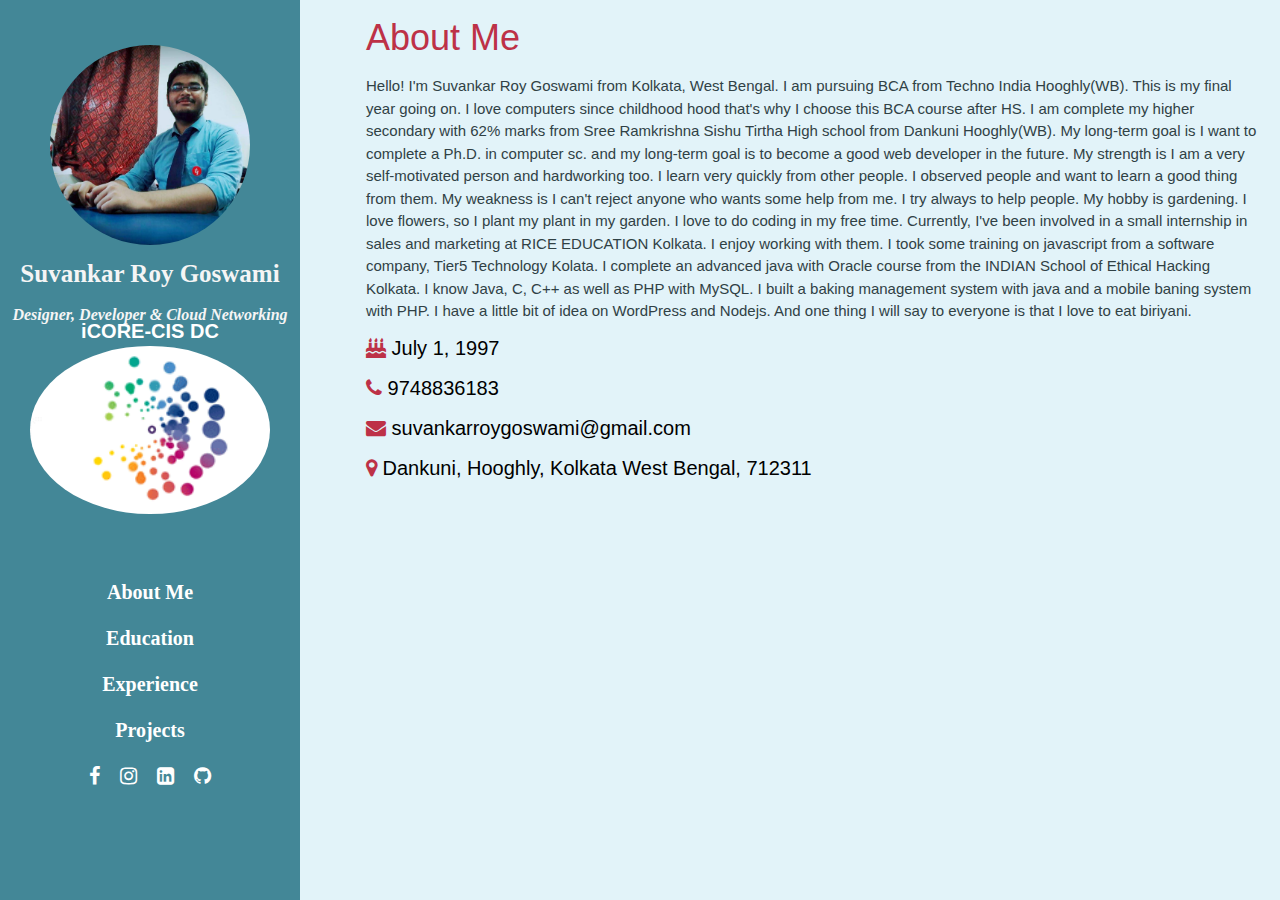
<file: index.html>
<!DOCTYPE html>
<html>
    <head>
        <title>My Resume</title>
        <link rel="stylesheet" href="style.css">
        <script src="https://code.jquery.com/jquery-3.6.0.js"></script>
        <script src="https://ajax.googleapis.com/ajax/libs/jquery/3.5.1/jquery.min.js"></script>
        <script src="script.js"></script>
        <meta name="viewport" content="width=device-width, initial-scale=1">
        <meta name="viewport" content="width=device-width, initial-scale=1">
        <link rel="stylesheet" href="https://www.w3schools.com/w3css/4/w3.css">
        <link rel="stylesheet" href="https://cdnjs.cloudflare.com/ajax/libs/font-awesome/4.7.0/css/font-awesome.min.css">
        
    </head>
    <body>
        <div>
            <div class="sidebar">

                <!--Nav bar left-->
                <img src="su.jpg">
                <h1 class="name" style="font-size: 25px; font-family: 'Allison', cursive;">Suvankar Roy Goswami</h1>
                <h6 class="name1" style="font-family: 'Allison', cursive;"><i>Designer, Developer & Cloud Networking</i></h6>
                <h6>
                    <br>
                    <b><font style="font-size: 20px;color : white;">iCORE-CIS DC</font></b>
                    <img src="image\image001.gif" style="width : 80%; height: 80%;">
                </h6>
                <a href="#" id="aboutme">About Me</a>
                <a href="#" id="education">Education</a>
                <a href="#" id="expe">Experience</a>
                <a href="#" id="project">Projects</a>

                <!--social media icons-->
                <ul class="social">
                    <li><a href="https://www.facebook.com/suvankar.roygoswami.14"><i class="fa fa-facebook"></i></a></li>
                    <li><a href="https://www.instagram.com/roygoswamisuvankar/"><i class="fa fa-instagram"></i></a></li>
                    <li><a href="https://www.linkedin.com/in/suvankar-roy-goswami-ba29791a9/"><i class="fa fa-linkedin-square"></i></a></li>
                    <li><a href="https://github.com/roygoswamisuvankar"><i class="fa fa-github"></i></a></li>
                </ul>

            </div>
            <!--Content body -->
            <div class="content">
               <div class="conten1">
                   <h1 style="color: #BD3147;">About Me </h1>
                   <label style="color: #304145;">
                    Hello! I'm Suvankar Roy Goswami from Kolkata, West Bengal. I am pursuing BCA from Techno India Hooghly(WB). This is my final year going on. I love computers since childhood hood that's why I choose this BCA course after HS. I am complete my higher secondary with 62% marks from Sree Ramkrishna Sishu Tirtha High school from Dankuni Hooghly(WB). My long-term goal is I want to complete a Ph.D. in computer sc. and my long-term goal is to become a good web developer in the future. My strength is I am a very self-motivated person and hardworking too. I learn very quickly from other people. I observed people and want to learn a good thing from them. My weakness is I can't reject anyone who wants some help from me. I try always to help people. My hobby is gardening. I love flowers, so I plant my plant in my garden. I love to do coding in my free time. Currently, I've been involved in a small internship in sales and marketing at RICE EDUCATION Kolkata. I enjoy working with them. I took some training on javascript from a software company, Tier5 Technology Kolata. I complete an advanced java with Oracle course from the INDIAN School of Ethical Hacking Kolkata. I know Java, C, C++ as well as PHP with MySQL. I built a baking management system with java and a mobile baning system with PHP. I have a little bit of idea on WordPress and Nodejs. And one thing I will say to everyone is that I love to eat biriyani.
                   </label>
                   <h4><i class="fa fa-birthday-cake" style="color: #BD3147;"></i> July 1, 1997</h4>
                   <h4><i class="fa fa-phone" style="color: #BD3147;"></i> 9748836183</h4>
                   <h4><i class="fa fa-envelope" style="color: #BD3147;"></i> suvankarroygoswami@gmail.com</h4>
                   <h4><i class="fa fa-map-marker" style="color: #BD3147;"></i> Dankuni, Hooghly, Kolkata West Bengal, 712311</h4>
               </div>
               <div class="conten2">
                   <h2 style="color: #BD3147;">Education</h2>
                   <table border="1">
                       <thead>
                           <th>Sl.No.</th>
                           <th>Course</th>
                           <th>Passing Year</th>
                           <th>University/Board</th>
                           <th>Marks(%)</th>
                       </thead>
                       <tbody>
                        <tr>
                            <td>1</td>
                            <td>BCA</td>
                            <td>2022</td>
                            <td>M.A.K.A.U.T(W.B)</td>
                            <td>9.6 CGPA</td>
                        </tr>
                        <tr>
                            <td>2</td>
                            <td>Higher Secondary</td>
                            <td>2016</td>
                            <td>W.B.C.H.S.E</td>
                            <td>62%</td>
                        </tr>
                        <tr>
                            <td>3</td>
                            <td>Secondary</td>
                            <td>2014</td>
                            <td>W.B.B.S.E</td>
                            <td>76%</td>
                        </tr>
                       </tbody>
                   </table>
                   <h2 style="color: #BD3147;">Certifications</h2>
                   <ul>
                       <li>Advance Excel from NICE Education Kolkata (completed)</li>
                       <li>Python with Dijango Frame work From NICE Education Kolkata March 2022 (Completed)</li>
                       <li>Advance java with oracle from INDIAN school of Ethical Hacking Kolkata (Completed)</li>
                       <li>Hardware & Networking from Mother Computer Center (Hooghly) (Completed)</li>
                       <li>MS. Office from Mother computer Center (Hooghly) (Completed)</li>
                   </ul>
                   <h2 style="color: #BD3147;">Skilss</h2>
                   <ul class="skills">
                       <li>Core Java & Advance java ( JSP, Servlet ) | </li>
                       <li>C with datastructure | </li>
                       <li>C++ | </li>
                       <li>Core Python | </li>
                       <li>javascript | </li>
                       <li>Nodejs & ExpressJs | </li>
                       <li>HTML | </li>
                       <li>CSS | </li>
                       <li>Jquery | </li>
                       <li>PHP | </li>
                       <li>MySql | </li>
                   </ul>
               </div>
               <div class="conten3">
                   <h2 style="color: #BD3147;">Experience</h2>
                    <ul>
                        <li>Full time - Work Intregrated Learning Program <b>WIPRO</b> <b>Deptartment:</b> Cloud Infrastructure System as Services, Data Center (May 16, 2022)</li>
                        <li>Intern at Rice Education Kolkata, West Bengal, Sales & Marketing ( March 4, 2021 - Oct 8, 2021)</li>
                        <li>Part Time Intern at Tier5 Technology Kolkata, West Bengal , Javascript Developer ( March 19, 2021 - current)</li>
                        <li>Webdeveloper intern at Learnovate Ecommerce (July 1, 2021 - Aug 1, 2021)</li>
                        <li>Assistant Teacher at Mother Computer Center Dankuni, Hooghly, West Bengal ( 2016 - 2018)</li>
                    </ul>
               </div>
               <div class="conten4">
                   <h2 style="color: #BD3147;">Projects</h2>
                  <table border="1">
                      <thead>
                          <th>Project Name</th>
                          <th>Technology used</th>
                          <th>For Whome/self</th>
                      </thead>
                      <tbody>
                        <tr>
                            <td>Shopping Mall Management System</td>
                            <td style="text-align: justify; padding: 20px;">
                                <ul>
                                    <li>Backend : Python</li>
                                    <li>Frame work : Django</li>
                                    <li>Frontend : HTML5, Jquery, CSS3, javascript</li>
                                    <li>Database : MYSQL</li>
                                    <li>Tools : XAMPP Server & visual studio code</li>
                                    <li>Development Environment : Ubuntu 20.04 (Linux) & windows 11</li>
                                </ul>
                            </td>
                            <td>Major Project BCA 6th Sem Jul,2022
                            </br><a href="https://github.com/roygoswamisuvankar/shopping-mall">Github Link</a>
                            <!--<h6>Show Documentation : <a href="video.html">Click here..</a></h6>-->
                            </td>
                        </tr>
                        <tr>
                            <td>Online Banking System</td>
                            <td style="text-align: justify; padding: 20px;">
                                <ul>
                                    <li>Backend : PHP</li>
                                    <li>Frontend : HTML5, Jquery, CSS3</li>
                                    <li>Database : MYSQL</li>
                                    <li>Tools : XAMPP Server & NetBeans 12.0</li>
                                    <li>Development Environment : Ubuntu 20.04 (Linux)</li>
                                </ul>
                            </td>
                            <td>Minor Project BCA 5th Sem Jan,2022
                            </br><a href="https://github.com/roygoswamisuvankar/OBS_php">Github Link</a>
                            <h6>Show Documentation : <a href="video.html">Click here..</a></h6>
                            </td>
                        </tr>
                          <tr>
                              <td>Bank Management System</td>
                              <td>Java, Jsp, Servlet, Oracle, javascript</td>
                              <td>Final project for Indian School of Ethical Hacking advance java course</td>
                          </tr>
                          <tr>
                              <td>Mobile Baking System</td>
                              <td>Php, mysql, angular, javascript</td>
                              <td>Self</td>
                          </tr>
                          <tr>
                              <td>Login, Registration and CRUD application</td>
                              <td>NodeJs, MySql, Express Js, javascript, angular</td>
                              <td>Self</td>
                          </tr>
                      </tbody>
                  </table>
                  <h3 style="color: #BD3147;">Small Projects</h3>
                  <table border="1">
                      <thead>
                          <th>Project Name</th>
                          <th>Technology Used</th>
                          <th>Description</th>
                          <th>Link</th>
                      </thead>
                      <tbody>
                          <tr>
                              <td>Chrome Extension Building-1</td>
                              <td>manifest version 2, jquery, html5, css3</td>
                              <td>Normal Extension task which is given by Tier5 Technology during intern's training period, I made a simple Calculator chrome extension</td>
                              <td><a href="https://github.com/roygoswamisuvankar/chrome-extension-task1" class="link">github-SRGoswami</a>                
                            </td>
                          </tr>
                          <tr>
                              <td>Rock & Paper Game</td>
                              <td>Javascript, Jquery, css, html5</td>
                              <td>Normal Static webpage, build a simple game</td>
                              <td><a href="https://roygoswamisuvankar.github.io/rock_paper_game/" class="link">View Demo</a></td>
                          </tr>
                          <tr>
                              <td>Javascript Data </td>
                              <td>Javascript, Jquery, HTML5, CSS</td>
                              <td>Normal Static Webpage</td>
                              <td><a href="https://roygoswamisuvankar.github.io/jquery_functional/" class="link">View Demo</a></td>
                          </tr>
                          <tr>
                            <td>Simple Static Website</td>
                            <td>Css3, Html5</td>
                            <td>Normal Static webpage. This task is given by Learnovate Ecommerce during intern's training period.</td>
                            <td><a href="https://roygoswamisuvankar.github.io/Learnnovate_works/" class="link">View Demo</a></td>
                        </tr>
                        <tr>
                            <td>Book Store</td>
                            <td>HTML5, CSS3, jquery, Bootstrap4</td>
                            <td>Normal static webpage, </td>
                            <td><a href="https://roygoswamisuvankar.github.io/Learnovate_bootstrap/" class="link">View Demo</a></td>
                        </tr>
                      </tbody>
                  </table>
               </div>
               
            </div>
        </div>
        
    </body>
</html>
</file>
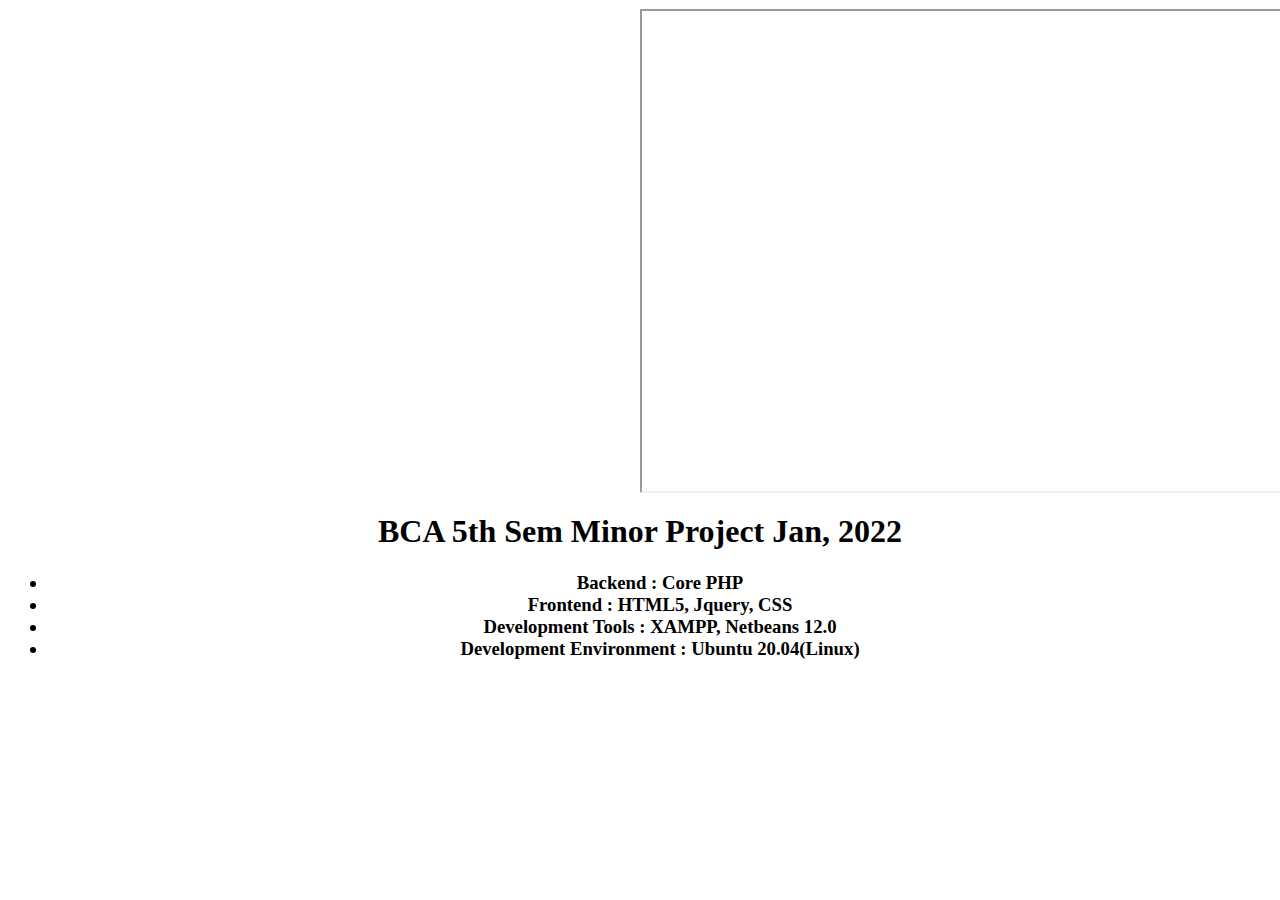
<file: video.html>
<!DOCTYPE html>
<html>
    <head>
        <title>OBS PHP </title>
        <style>
           .doc{
               position: absolute;
               left: 50%;
               top: 1%;
           }
        </style>
    </head>
    <body>     
        <span>
            <span>
                <div>
                    <iframe width="700" height="480" src="https://www.youtube.com/embed/CTyL7VEioaU" title="YouTube video player" frameborder="0" allow="accelerometer; autoplay; clipboard-write; encrypted-media; gyroscope; picture-in-picture" allowfullscreen></iframe>
                </div>
            </span>
            <span class="doc">
                <iframe src="https://drive.google.com/file/d/1qO138qCDilaVoPeQTUE0oLnmkMMXX9u9/preview" width="700" height="480" allow="autoplay"></iframe>
            </span>
        </span>
        <div>
            <div>
                <center>
                    <h1>BCA 5th Sem Minor Project Jan, 2022</h1>
                    <h3>
                        <ul>
                            <li>Backend : Core PHP</li>
                            <li>Frontend : HTML5, Jquery, CSS</li>
                            <li>Development Tools : XAMPP, Netbeans 12.0</li>
                            <li>Development Environment : Ubuntu 20.04(Linux)</li>
                        </ul>
                    </h3>
                </center>
            </div>
        </div>
    </body>
</html>
</file>
<file: style.css>
*{
    padding: 0;
    margin: 0;
}
body{
    background-color: #E2F3F9;
    
}
.sidebar {
    margin: 0;
    padding: 0;
    width: 300px;
    background-color: #438797;
    position: fixed;
    height: 100%;
    overflow: auto;
    text-align: center;
  }
  .name{
      position: relative;
      top: 5%;
      color: whitesmoke;
      font-size: 28px;
      font-weight: bold;
      font-family: monospace;
  }
  .name1{
      position: relative;
      top:5%;
      color: whitesmoke;
      font-family: monospace;
      font-weight: bold;
  }
  .sidebar a {
    display: block;
    color: white;
    padding: 8px;
    text-decoration: none;
    position: relative;
    top: 5%;
    font-size: 20px;
    font-weight: bold;
    font-family: 'Allison', cursive;
  }
     
  div.content {
    margin-left: 350px;
    padding: 1px 16px;
    height: 100vh;
    font-family: Arial, Helvetica, sans-serif;
    font-size: 15px;
  }
  
  @media screen and (max-width: 700px) {
    .sidebar {
      width: 100%;
      height: auto;
      position: relative;
    }
    .sidebar a {float: left;}
    div.content {margin-left: 0;}
  }
  
  @media screen and (max-width: 400px) {
    .sidebar a {
      text-align: center;
      float: none;
    }
  }


  /*image*/
  img{
      position: relative;
      top: 5%;
      width: 200px;
      height: 200px;
      border-radius: 50%;
  }

  /*table design*/
  table{
      border-collapse: collapse;
      padding: 10px;
      text-align: center;
      width: 70vw;
  }
  th{
      padding: 10px 12px;
  }
  tr,td{
      padding: 10px 12px;
  }
 ul.skills li{
     display: inline-block;
     list-style-type: circle;
     content: " * ";
 }
 .skills li:before{
    content: '\00a0\2022\00a0\00a0';
 }


 .social{
     position: relative;
     top: 5%;
 }
 ul.social li{
     display: inline-block;
 }

 /*link*/
</file>
